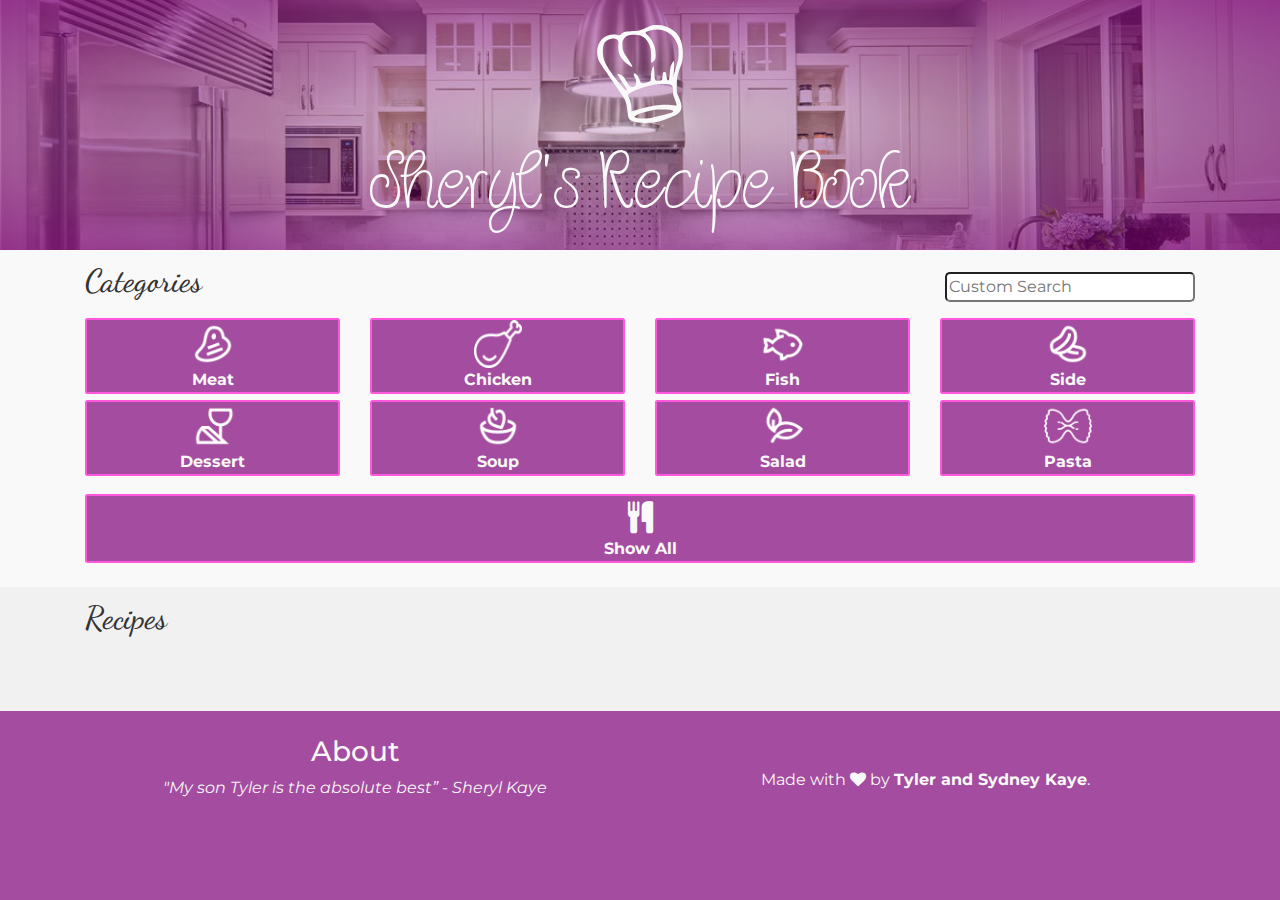
<file: index.html>
<!DOCTYPE html>
<html lang="en">
   <head>
      <!-- Basic meta info
         ==================== -->
      <meta charset="utf-8" />
      <meta http-equiv="X-UA-Compatible" content="IE=edge" />
      <meta name="viewport" content="width=device-width, initial-scale=1" />
      <title> Sheryl's Recipe Book </title>
      <!-- Favicon
         ============ -->
      <link rel="apple-touch-icon" sizes="57x57" href="images/favicon/apple-icon-57x57.png" />
      <link rel="apple-touch-icon" sizes="60x60" href="images/favicon/apple-icon-60x60.png" />
      <link rel="apple-touch-icon" sizes="72x72" href="images/favicon/apple-icon-72x72.png" />
      <link rel="apple-touch-icon" sizes="76x76" href="images/favicon/apple-icon-76x76.png" />
      <link rel="apple-touch-icon" sizes="114x114" href="images/favicon/apple-icon-114x114.png" />
      <link rel="apple-touch-icon" sizes="120x120" href="images/favicon/apple-icon-120x120.png" />
      <link rel="apple-touch-icon" sizes="144x144" href="images/favicon/apple-icon-144x144.png" />
      <link rel="apple-touch-icon" sizes="152x152" href="images/favicon/apple-icon-152x152.png" />
      <link rel="apple-touch-icon" sizes="180x180" href="images/favicon/apple-icon-180x180.png" />
      <link rel="icon" type="image/png" sizes="192x192" href="images/favicon/android-icon-192x192.png" />
      <link rel="icon" type="image/png" sizes="16x16" href="images/favicon/favicon-16x16.png" />
      <link rel="icon" type="image/png" sizes="32x32" href="images/favicon/favicon-32x32.png" />
      <link rel="icon" type="image/png" sizes="96x96" href="images/favicon/favicon-96x96.png" />
      <!-- CSS files
         ============== -->
      <link rel="stylesheet" type="text/css" href="css/reset.css" />
      <link rel="stylesheet" type="text/css" href="css/bootstrap.min.css" />
      <link rel="stylesheet" type="text/css" href="css/font-awesome.min.css"  />
      <link rel="stylesheet" type="text/css" href="css/animate.min.css" />
      <link rel="stylesheet" type="text/css" href="css/styles.css" />
      <!-- Modernizr file
         =================== -->
      <script charset="utf-8" type="text/javascript "src="js/modernizr.custom.js"></script>
      <script src="https://s3.amazonaws.com/stitch-sdks/js/bundles/4.6.0/stitch.js"></script>
      <script src="./js/login.js"></script>
      <script src="./js/recipes.js"></script>
      <script>
         window.onload = function() {
          getRecipes()
         }
      </script>
   </head>
   <body>
      <!-- Splash Screen
         ================== -->
      <div id="splash"></div>
      <!-- Website Logo
         ================= -->
      <section id="logo">
         <div class="container text-center wow pulse">
            <img src="images/logo-white.svg" alt="logo" />
            <br />
            <h1>Sheryl's Recipe Book</h1>
         </div>
      </section>
      <!-- Recipes Categories
         ======================= -->
      <section id="categories">
         <div class="container">
            <div class="row">
               <div class="col-8">
                  <h2>Categories</h2>
               </div>
               <div class="col-4">
                  <input type="text" id="recipeSearch" onkeydown="searchRecipes()" style="float:right;margin-top:10px;width:250px;border-radius:5px"; placeholder="Custom Search">
               </div>
            </div>
            <div class="row wow zoomIn">
               <!-- Meat - Category Item -->
               <div class="col-lg-3 col-md-3 col-sm-4 col-xs-6">
                  <a href="index.html?tag=meat">
                     <div class="category-item text-center">
                        <img src="images/icons/steak.png" alt="meat" width="48" height="48" />
                        <br />
                        Meat
                     </div>
                  </a>
               </div>
               <div class="col-lg-3 col-md-3 col-sm-4 col-xs-6">
                  <a href="index.html?tag=chicken">
                     <div class="category-item text-center">
                        <img src="images/icons/chicken.png" alt="chicken" width="48" height="48" />
                        <br />
                        Chicken
                     </div>
                  </a>
               </div>
               <div class="col-lg-3 col-md-3 col-sm-4 col-xs-6">
                  <a href="index.html?tag=fish">
                     <div class="category-item text-center">
                        <img src="images/icons/fish.png" alt="fish" width="48" height="48" />
                        <br />
                        Fish
                     </div>
                  </a>
               </div>
               <div class="col-lg-3 col-md-3 col-sm-4 col-xs-6">
                  <a href="index.html?tag=side">
                     <div class="category-item text-center">
                        <img src="images/icons/side.png" alt="side" width="48" height="48" />
                        <br />
                        Side
                     </div>
                  </a>
               </div>
               <div class="col-lg-3 col-md-3 col-sm-4 col-xs-6">
                  <a href="index.html?tag=dessert">
                     <div class="category-item text-center">
                        <img src="images/icons/wine.png" alt="dessert" width="48" height="48" />
                        <br />
                        Dessert
                     </div>
                  </a>
               </div>
               <div class="col-lg-3 col-md-3 col-sm-4 col-xs-6">
                  <a href="index.html?tag=soup">
                     <div class="category-item text-center">
                        <img src="images/icons/soup.png" alt="soup" width="48" height="48" />
                        <br />
                        Soup
                     </div>
                  </a>
               </div>
               <div class="col-lg-3 col-md-3 col-sm-4 col-xs-6">
                  <a href="index.html?tag=salad">
                     <div class="category-item text-center">
                        <img src="images/icons/salad.png" alt="soup" width="48" height="48" />
                        <br />
                        Salad
                     </div>
                  </a>
               </div>
               <div class="col-lg-3 col-md-3 col-sm-4 col-xs-6">
                  <a href="index.html?tag=pasta">
                     <div class="category-item text-center">
                        <img src="images/icons/pasta.png" alt="soup" width="48" height="48" />
                        <br />
                        Pasta
                     </div>
                  </a>
               </div>
            </div>
            <div class="row wow zoomIn">
               <div class="col-12 text-center show-all">
                  <a href="index.html">
                     <div class="category-item text-center">
                        <i class="fa fa-cutlery fa-2x" aria-hidden="true"></i>
                        <br />
                        Show All
                     </div>
                  </a>
               </div>
            </div>
         </div>
      </section>
      <!-- Recipes Items
         ================== -->
      <section id="items">
         <div class="container">
            <div class="row">
               <div class="col-12">
                  <h2>Recipes </h2>
               </div>
            </div>
            <div class="row" id="recipesList">
            </div>
         </div>
      </section>
      <section id="items">
         <div class="container">
            <div class="row">
               <div class="col-12" id="addNewItemDiv">
               </div>
            </div>
         </div>
      </section>
      <!-- Website Footer
         =================== -->
      <footer>
         <div class="container">
            <div class="row">
               <!-- About -->
               <div class="col-md-6 col-sm-12 text-center">
                  <h3>About</h3>
                  <div class="footer-about">
                     "My son Tyler is the absolute best” - Sheryl Kaye
                  </div>
               </div>
               <!-- Author -->
               <div class="col-md-6 col-sm-12 text-center">
                  <div class="footer-author">
                     Made with
                     <i class="fa fa-heart" aria-hidden="true"></i>
                     by
                     <a href="https://jraleman.com/" target="_blank">Tyler and Sydney Kaye</a>.
                  </div>
               </div>
            </div>
         </div>
      </footer>
      <!-- JavaScript files
         ===================== -->
      <script charset="utf-8" src="js/jquery-3.3.1.min.js"></script>
      <script charset="utf-8" src="js/bootstrap.min.js"></script>
      <script charset="utf-8" src="js/wow.min.js"></script>
      <script charset="utf-8" src="js/scripts.js"></script>
   </body>
</html>
</file>
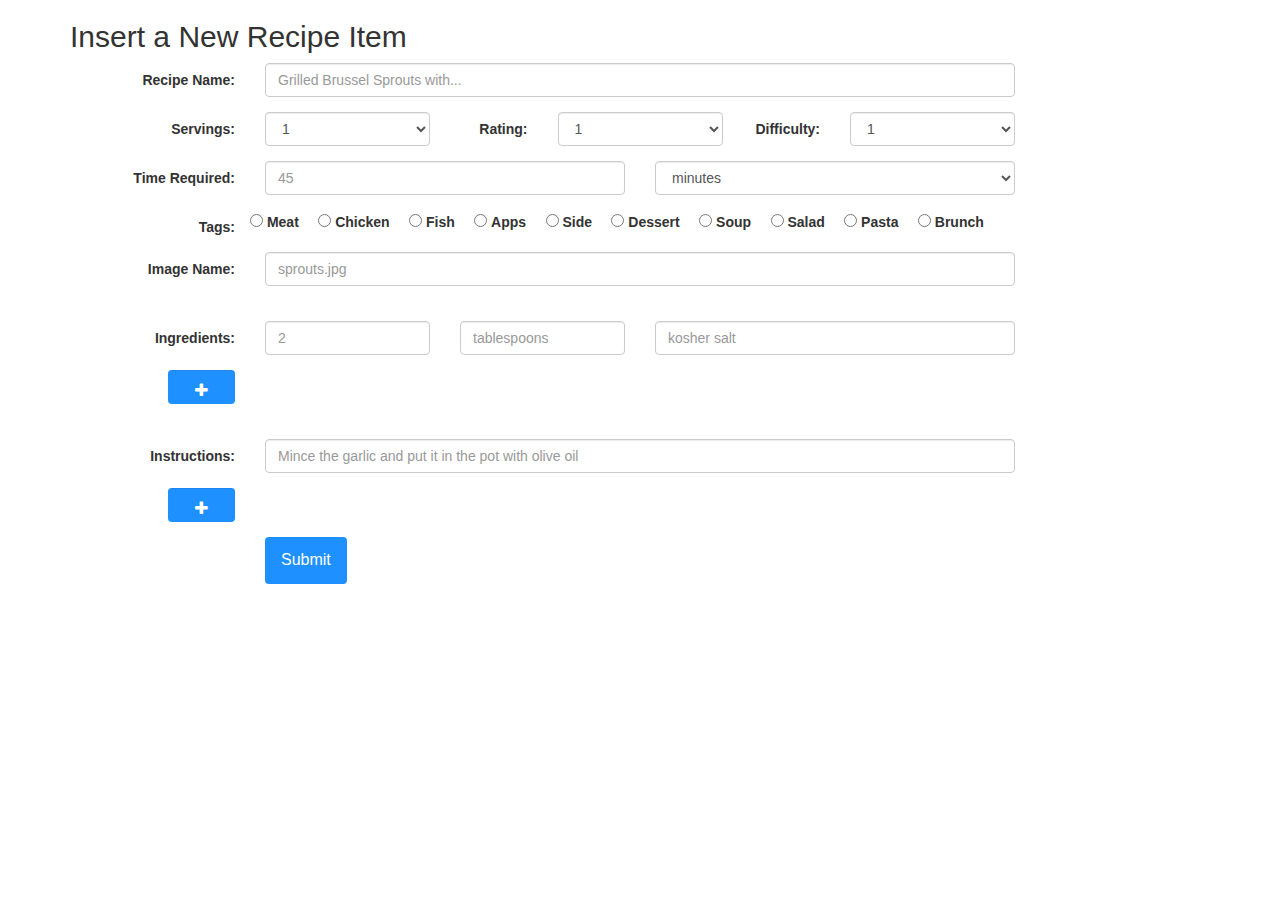
<file: insert.html>
<html lang="en">
   <head>
      <title>Recipe Form</title>
      <meta charset="utf-8">
      <meta name="viewport" content="width=device-width, initial-scale=1">
      <link rel="stylesheet" href="https://maxcdn.bootstrapcdn.com/bootstrap/3.4.1/css/bootstrap.min.css">
      <script src="https://ajax.googleapis.com/ajax/libs/jquery/3.4.1/jquery.min.js"></script>
      <script src="https://maxcdn.bootstrapcdn.com/bootstrap/3.4.1/js/bootstrap.min.js"></script>
      <link rel="stylesheet" type="text/css" href="css/font-awesome.min.css"  />
      <script src="https://s3.amazonaws.com/stitch-sdks/js/bundles/4.6.0/stitch.js"></script>
      <script src="./js/login.js"></script>
      <script src="./js/insert.js"></script>
      <script>
         window.onload = function() {
          loadInsertOrReplace()
         }
      </script>
   </head>
   <style type="text/css">
      .btn {
      background-color: DodgerBlue; /* Blue background */
      border: none; /* Remove borders */
      color: white; /* White text */
      padding: 12px 16px; /* Some padding */
      font-size: 16px; /* Set a font size */
      cursor: pointer; /* Mouse pointer on hover */
      }
      /* Darker background on mouse-over */
      .btn:hover {
      background-color: RoyalBlue;
      }
   </style>
   <body>
      <div class="container">
         <h2> Insert a New Recipe Item </h2>
         <form class="form-horizontal">
            <div class="form-group">
               <label class="control-label col-sm-2">Recipe Name:</label>
               <div class="col-sm-8">
                  <input type="text" class="form-control" id="name" placeholder="Grilled Brussel Sprouts with...">
               </div>
            </div>
            <div class="form-group">
               <label class="control-label col-sm-2"> Servings: </label>
               <div class="col-sm-2">
                  <select id="servings" class="form-control">
                     <option value="1">1</option>
                     <option value="2">2</option>
                     <option value="3">3</option>
                     <option value="4">4</option>
                     <option value="5">5</option>
                     <option value="6">6</option>
                     <option value="7">7</option>
                     <option value="8">8</option>
                     <option value="9">9</option>
                     <option value="10">10</option>
                     <option value="11">11</option>
                     <option value="12">12</option>
                     <option value="13">13</option>
                     <option value="14">14</option>
                     <option value="15">15</option>
                  </select>
               </div>
               <label class="control-label col-sm-1"> Rating: </label>
               <div class="col-sm-2">
                  <select id="rating" class="form-control">
                     <option value="1">1</option>
                     <option value="2">2</option>
                     <option value="3">3</option>
                     <option value="4">4</option>
                     <option value="5">5</option>
                  </select>
               </div>
               <label class="control-label col-sm-1"> Difficulty: </label>
               <div class="col-sm-2">
                  <select id="difficulty" class="form-control">
                     <option value="1">1</option>
                     <option value="2">2</option>
                     <option value="3">3</option>
                     <option value="4">4</option>
                     <option value="5">5</option>
                  </select>
               </div>
            </div>
            <div class="form-group">
               <label class="control-label col-sm-2">Time Required:</label>
               <div class="col-sm-4">          
                  <input type="number" class="form-control" id="timeReq" placeholder="45">
               </div>
               <div class="col-sm-4">
                  <select id="timeUnit" class="form-control">
                     <option value="minutes">minutes</option>
                     <option value="hours">hours</option>
                  </select>
               </div>
            </div>
            <div class="form-group">
               <label class="control-label col-sm-2">Tags: </label>
               <input type="radio" id="isMeat" value="meat"> <label>Meat</label>
               &nbsp;&nbsp;&nbsp;&nbsp;<input type="radio" id="isChicken" value="chicken"> <label>Chicken</label>
               &nbsp;&nbsp;&nbsp;&nbsp;<input type="radio" id="isFish" value="fish"> <label>Fish</label>
               &nbsp;&nbsp;&nbsp;&nbsp;<input type="radio" id="isApp" value="app"> <label>Apps</label>
               &nbsp;&nbsp;&nbsp;&nbsp;<input type="radio" id="isSide" value="side"> <label>Side</label>
               &nbsp;&nbsp;&nbsp;&nbsp;<input type="radio" id="isDessert" value="dessert"> <label>Dessert</label>
               &nbsp;&nbsp;&nbsp;&nbsp;<input type="radio" id="isSoup" value="soup"> <label>Soup</label>
               &nbsp;&nbsp;&nbsp;&nbsp;<input type="radio" id="isSalad" value="salad"> <label>Salad</label>
               &nbsp;&nbsp;&nbsp;&nbsp;<input type="radio" id="isPasta" value="pasta"> <label>Pasta</label>
               &nbsp;&nbsp;&nbsp;&nbsp;<input type="radio" id="isBrunch" value="brunch"> <label>Brunch</label>
            </div>
            <div class="form-group">
               <label class="control-label col-sm-2">Image Name:</label>
               <div class="col-sm-8">
                  <input type="text" class="form-control" id="image" placeholder="sprouts.jpg">
               </div>
            </div>
            </br>
            <div id="ingredientList">
               <div class="form-group">
                  <label class="control-label col-sm-2">Ingredients:</label>
                  <div class="col-sm-2">          
                     <input type="number" class="form-control" id="ingredientQuantity1" placeholder="2">
                  </div>
                  <div class="col-sm-2">    
                     <input type="text" class="form-control" id="ingredientUnit1" placeholder="tablespoons">    
                  </div>
                  <div class="col-sm-4">    
                     <input type="text" class="form-control" id="ingredient1" placeholder="kosher salt">    
                  </div>
               </div>
               <div class="form-group" id="ingredientAddButton">
                  <div class="col-sm-1"></div>
                  <div class="col-sm-1">
                     <button class="btn form-control" type="button" onclick="insertIngredient()"><i class="fa fa-plus"></i></button>
                  </div>
                  <div class="col-sm-8"></div>
               </div>
            </div>
            </br>
            <div id="instructionList">
               <div class="form-group">
                  <label class="control-label col-sm-2">Instructions:</label>
                  <div class="col-sm-8">          
                     <input type="text" class="form-control" id="instruction1" placeholder="Mince the garlic and put it in the pot with olive oil">
                  </div>
               </div>
               <div class="form-group" id="instructionAddButton">
                  <div class="col-sm-1"></div>
                  <div class="col-sm-1">
                     <button class="btn form-control" type="button" onclick="insertInstruction()"><i class="fa fa-plus"></i></button>
                  </div>
                  <div class="col-sm-8"></div>
               </div>
            </div>
            <div class="form-group">
               <div class="col-sm-offset-2 col-sm-10">
                  <button type="button" class="btn btn-default" onclick="insertOrReplaceRecipe()">Submit</button>
               </div>
            </div>
         </form>
      </div>
   </body>
</html>
</file>
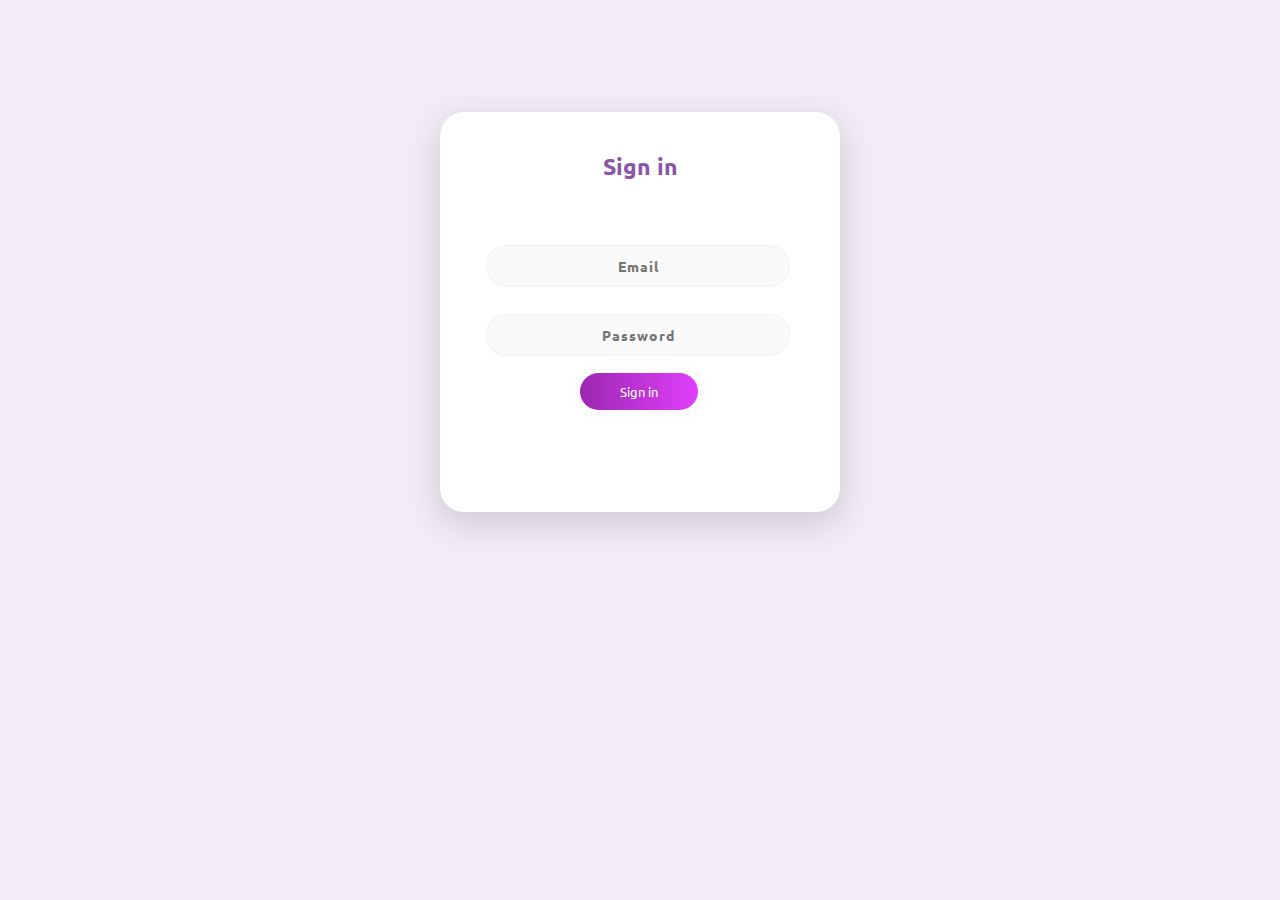
<file: login.html>
<html>
    <head>
        <link href="https://fonts.googleapis.com/css?family=Ubuntu" rel="stylesheet">
        <meta name="viewport" content="width=device-width, initial-scale=1" />
        <link rel="stylesheet" href="css/font-awesome.min.css">
        <link rel="stylesheet" href="css/login.css">
        <script src="https://s3.amazonaws.com/stitch-sdks/js/bundles/4.6.0/stitch.js"></script>
        <script src="./js/login.js"></script>
        <title>Sign in</title>
    </head>
    <body>
        <div class="main">
            <p class="sign" align="center">Sign in</p>
            <form class="form1">
            <input class="un " type="text" align="center" id="username" placeholder="Email">
            <input class="pass" type="password" align="center" id="password" placeholder="Password">
            <a class="submit" type="button" align="center" onclick="loginUser()">Sign in</a>
        </div>
    </body>
</html>
</file>
<file: css/styles.css>
/*
** Fonts
** -----------------------------------------------------------------------------
*/

@import url('https://fonts.googleapis.com/css?family=Montserrat');
@import url('https://fonts.googleapis.com/css?family=Dancing+Script');
@font-face {
   font-family: 'Quirlycues';
   src: url(../fonts/Quirlycues.ttf);
}

/*
** Base html
** -----------------------------------------------------------------------------
*/

body {
  background-color: #a44c9f;
  color: #666;
  font-size: 16px;
  font-family: 'Montserrat', sans-serif;
  font-weight: 400;
  line-height: 1.50;
  overflow-x: hidden;
}
ol, ul {
  list-style: none;
}
blockquote, q {
  quotes: none;
}
blockquote:before,
blockquote:after,
q:before,
q:after {
  content: '';
  content: none;
}
table {
  border-collapse: collapse;
  border-spacing: 0;
}
.vertical-align {
  display: flex;
  align-items: center;
}

/*
** Splash Screen
** -----------------------------------------------------------------------------
*/

#splash {
  position: fixed;
  top: 0;
  left: 0;
  width: 100%;
  height: 100%;
  background: #fff;
  z-index: 42;
}

/*
** Website Logo
** -----------------------------------------------------------------------------
*/

#logo {
  width: 100%;
  min-height: 250px;
  margin-left: auto;
  margin-right: auto;
  background-size: cover;
  background-position: center;
  background-repeat: no-repeat;
  background-image:
    radial-gradient(rgba(126, 0, 119, 0.15),
    rgba(126, 0, 119, 0.75)),
    url("../images/kitchen-banner.jpg");
}
#logo img {
  height: 100px;
  width: auto;
  margin-top: 24px;
}
#logo h1 {
  font-family: 'Quirlycues';
  font-size: 72px;
  font-weight: normal;
  padding-top: 24px;
  color: #f9f9f9;
}

/*
** Recipes Categories
** -----------------------------------------------------------------------------
*/

#categories {
  background-color: #f9f9f9;
  padding-top: 12px;
  padding-bottom: 24px;
}
#categories h2 {
  color: #333;
  font-family: 'Dancing Script', cursive;
  font-size: 2em;
  margin-bottom: 12px;
}
.category-item {
  border: 2px;
  border-color: #ff58df;
  border-radius: 2.5px;
  border-style: solid !important;
  background-color: #a44c9f;
  color: #f9f9f9;
  font-weight: bold;
  margin-top: 6px;
}
.category-item i {
  padding-top: 6px;
  padding-bottom: 3px;
}
.show-all {
  margin-top: 12px;
}

/*
** Recipes Items
** -----------------------------------------------------------------------------
*/

#items {
  background-color: #f1f1f1;
  padding-top: 12px;
  padding-bottom: 24px;
}
#items h2 {
  color: #333;
  font-family: 'Dancing Script', cursive;
  font-size: 2em;
  margin-bottom: 12px;
}
#items h3 {
  margin-top: 12px;
  color: #666;
  font-size: 24px;
}
.recipe-item {
  margin-bottom: 24px;
  padding-bottom: 12px;
  background-color: #fff;
  -webkit-box-shadow: 0 1px 0 rgba(0,0,0,.15);
  -moz-box-shadow: 0 1px 0 rgba(0,0,0,.15);
  box-shadow: 0 1px 0 rgba(0,0,0,.15);
}
.recipe-item img {
  width: auto;
  height: 180px;
}

/*
** Recipe Section
** -----------------------------------------------------------------------------
*/

#recipe {
  background-color: #f1f1f1;
  padding-top: 12px;
  padding-bottom: 24px;
}
#recipe h2 {
  color: #333;
  font-family: 'Dancing Script', cursive;
  font-size: 2em;
  margin-bottom: 24px;
  margin-top: 12px;
}
#recipe h3 {
  background-color: #f1f1f1;
  margin-top: 24px;
}
.recipe-picture {
  max-width: 100%;
  height: 350px;
  margin-bottom: 24px;
  margin-top: 6px;
  -webkit-box-shadow:
    0px 0px 0px 2px rgba(0,0,0,0.6),
    0px 0px 0px 14px #fff,
    0px 0px 0px 18px rgba(0,0,0,0.2),
    6px 6px 8px 17px #555;
  -moz-box-shadow:
    0px 0px 0px 2px rgba(0,0,0,0.6),
    0px 0px 0px 14px #fff,
    0px 0px 0px 18px rgba(0,0,0,0.2),
    6px 6px 8px 17px #555;
  box-shadow:
    0px 0px 0px 2px rgba(0,0,0,0.6),
    0px 0px 0px 14px #fff,
    0px 0px 0px 18px rgba(0,0,0,0.2),
    6px 6px 8px 17px #555;
}
.recipe-info .row {
  margin-top: 12px;
  padding-top: 6px;
  padding-bottom: 6px;
  background-color: #f9f9f9;
  -webkit-box-shadow: 0 1px 0 rgba(0,0,0,.15);
  -moz-box-shadow: 0 1px 0 rgba(0,0,0,.15);
  box-shadow: 0 1px 0 rgba(0,0,0,.15);
}
.recipe-info i {
  color: #a44c9f;
}
.recipe-ingredients {
  background-color: #f9f9f9;
  margin-top: 24px;
}
.ingredients-list dl {
  display: inline-block;
  width: 80%;
  padding: 0;
  margin: 0;
  overflow: hidden;
}
.ingredients-list dt {
  width: 15%;
  float: left;
  margin: 0 0 8px;
  padding: 0 10px;
  font-size: 13px;
  line-height: 37px;
  background: #f9f9f9;
  -webkit-box-shadow: 0 1px 0 rgba(0,0,0,.15);
  -moz-box-shadow: 0 1px 0 rgba(0,0,0,.15);
  box-shadow: 0 1px 0 rgba(0,0,0,.15);
}
.ingredients-list dd {
  width: 85%;
  float: left;
  margin: 0 0 8px;
  padding: 0 15px;
  font-size: 13px;
  line-height: 37px;
  font-weight: 600;
  background: #a44c9f;
  color: #f9f9f9;
  -webkit-box-shadow: 0 1px 0 rgba(0,0,0,.15);
  -moz-box-shadow: 0 1px 0 rgba(0,0,0,.15);
  box-shadow: 0 1px 0 rgba(0,0,0,.15);
}
.recipe-directions ol {
    counter-reset: li;
    list-style: none;
    padding: 0;
    margin-bottom: 4em;
    text-shadow: 0 1px 0 rgba(255,255,255,.5);
}
.recipe-directions ol ol {
    margin: 0 0 0 2em;
}
.recipe-directions li {
    position: relative;
    display: block;
    padding: .4em .4em .4em .8em;
    *padding: .4em;
    margin: .5em 0 .5em 2.5em;
    background: #f9f9f9;
    color: #222;
    text-decoration: none;
    transition: all .3s ease-out;
    -webkit-box-shadow: 0 1px 0 rgba(0,0,0,.15);
    -moz-box-shadow: 0 1px 0 rgba(0,0,0,.15);
    box-shadow: 0 1px 0 rgba(0,0,0,.15);
}
.recipe-directions li:hover{
    background: #f1f1f1;
}
.recipe-directions li:before{
    content: counter(li);
    counter-increment: li;
    position: absolute;
    left: -2.5em;
    top: 50%;
    margin-top: -1em;
    background: #a44c9f;
    height: 2em;
    width: 2em;
    line-height: 2em;
    text-align: center;
    font-weight: bold;
    color: #f9f9f9;
}
.recipe-directions li:after{
    position: absolute;
    content: '';
    border: .5em solid transparent;
    left: -1em;
    top: 50%;
    margin-top: -.5em;
    transition: all .3s ease-out;
}
.recipe-directions li:hover:after{
    left: -.5em;
    border-left-color: #a44c9f;
}



.recipe-comments ol {
    counter-reset: li;
    list-style: none;
    padding: 0;
    margin-bottom: 4em;
    text-shadow: 0 1px 0 rgba(255,255,255,.5);
}
.recipe-comments ol ol {
    margin: 0 0 0 2em;
}
.recipe-comments li {
    position: relative;
    display: block;
    padding: .4em .4em .4em .8em;
    *padding: .4em;
    margin: .5em 0 .5em 2.5em;
    background: #f9f9f9;
    color: #222;
    text-decoration: none;
    transition: all .3s ease-out;
    -webkit-box-shadow: 0 1px 0 rgba(0,0,0,.15);
    -moz-box-shadow: 0 1px 0 rgba(0,0,0,.15);
    box-shadow: 0 1px 0 rgba(0,0,0,.15);
}
.recipe-comments li:hover{
    background: #f1f1f1;
}
/*.recipe-comments li:before{
    content: counter(li);
    counter-increment: li;
    position: absolute;
    left: -2.5em;
    top: 50%;
    margin-top: -1em;
    background: #a44c9f;
    height: 2em;
    width: 2em;
    line-height: 2em;
    text-align: center;
    font-weight: bold;
    color: #f9f9f9;
}*/
.recipe-comments li:after{
    position: absolute;
    content: '';
    border: .5em solid transparent;
    left: -1em;
    top: 50%;
    margin-top: -.5em;
    transition: all .3s ease-out;
}
.recipe-comments li:hover:after{
    left: -.5em;
    border-left-color: #a44c9f;
}

/*
** Website Footer
** -----------------------------------------------------------------------------
*/

footer {
  background-color: #a44c9f;
  color: #f9f9f9;
  margin-bottom: 24px;
  margin-top: 24px;
}
.footer-about {
  margin-bottom: 24px;
  font-style: italic;
}
.footer-author {
  margin: 0;
  position: absolute;
  top: 50%;
  left: 50%;
  margin-right: -50%;
  transform: translate(-50%, -50%)
}
.footer-author a {
  color: #f9f9f9;
  font-weight: bold;
}
</file>
<file: css/login.css>
body {
    background-color: #F3EBF6;
    font-family: 'Ubuntu', sans-serif;
}

.main {
    background-color: #FFFFFF;
    width: 400px;
    height: 400px;
    margin: 7em auto;
    border-radius: 1.5em;
    box-shadow: 0px 11px 35px 2px rgba(0, 0, 0, 0.14);
}

.sign {
    padding-top: 40px;
    color: #8C55AA;
    font-family: 'Ubuntu', sans-serif;
    font-weight: bold;
    font-size: 23px;
}

.un {
width: 76%;
color: rgb(38, 50, 56);
font-weight: 700;
font-size: 14px;
letter-spacing: 1px;
background: rgba(136, 126, 126, 0.04);
padding: 10px 20px;
border: none;
border-radius: 20px;
outline: none;
box-sizing: border-box;
border: 2px solid rgba(0, 0, 0, 0.02);
margin-bottom: 50px;
margin-left: 46px;
text-align: center;
margin-bottom: 27px;
font-family: 'Ubuntu', sans-serif;
}

form.form1 {
    padding-top: 40px;
}

.pass {
        width: 76%;
color: rgb(38, 50, 56);
font-weight: 700;
font-size: 14px;
letter-spacing: 1px;
background: rgba(136, 126, 126, 0.04);
padding: 10px 20px;
border: none;
border-radius: 20px;
outline: none;
box-sizing: border-box;
border: 2px solid rgba(0, 0, 0, 0.02);
margin-bottom: 50px;
margin-left: 46px;
text-align: center;
margin-bottom: 27px;
font-family: 'Ubuntu', sans-serif;
}


.un:focus, .pass:focus {
    border: 2px solid rgba(0, 0, 0, 0.18) !important;
    
}

.submit {
  cursor: pointer;
    border-radius: 5em;
    color: #fff;
    background: linear-gradient(to right, #9C27B0, #E040FB);
    border: 0;
    padding-left: 40px;
    padding-right: 40px;
    padding-bottom: 10px;
    padding-top: 10px;
    font-family: 'Ubuntu', sans-serif;
    margin-left: 35%;
    font-size: 13px;
    box-shadow: 0 0 20px 1px rgba(0, 0, 0, 0.04);
}

.forgot {
    text-shadow: 0px 0px 3px rgba(117, 117, 117, 0.12);
    color: #E1BEE7;
    padding-top: 15px;
}

a {
    text-shadow: 0px 0px 3px rgba(117, 117, 117, 0.12);
    color: #E1BEE7;
    text-decoration: none
}

@media (max-width: 600px) {
    .main {
        border-radius: 0px;
    }
</file>
